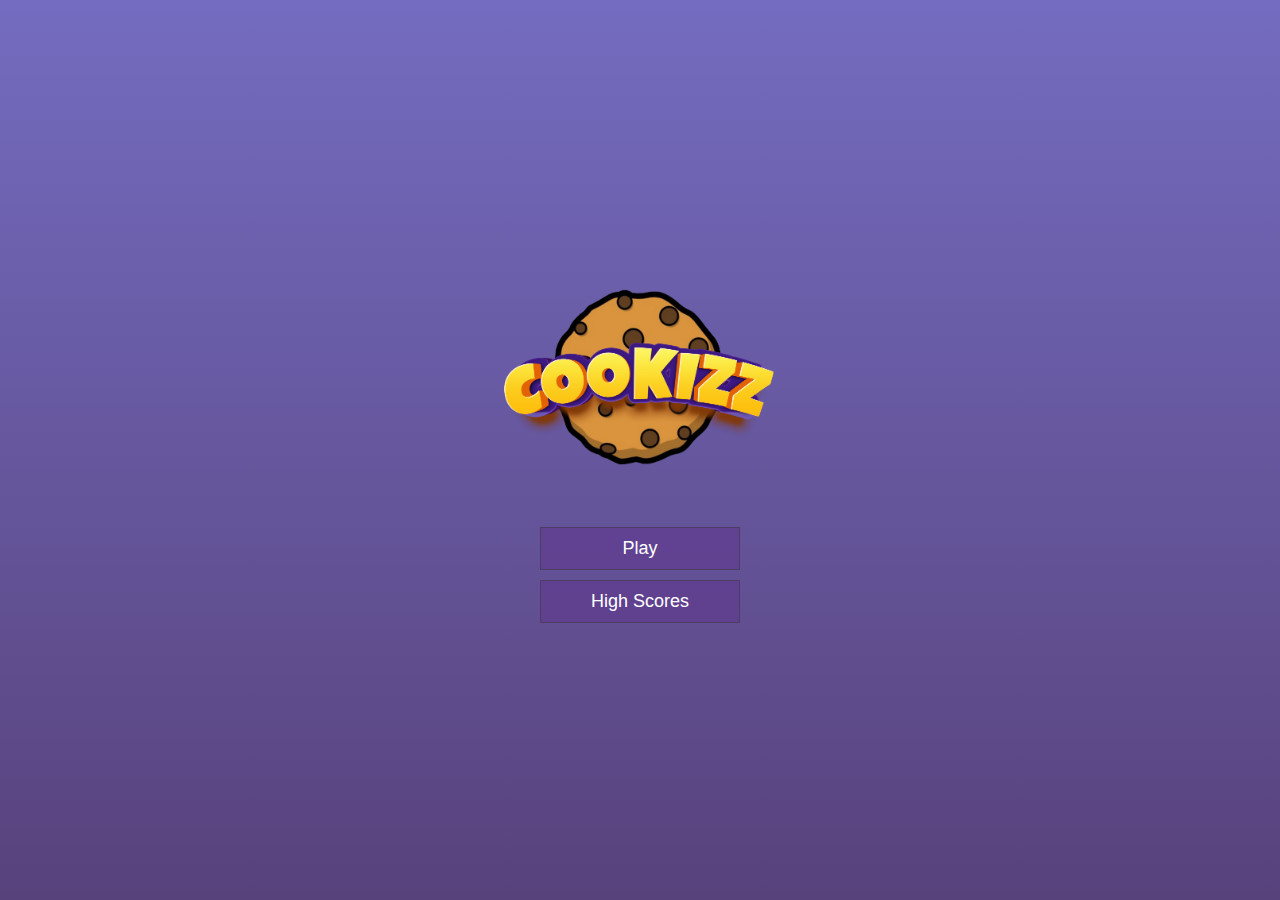
<file: index.html>
<!DOCTYPE html>
    <html lang="en">
    <head>
        <meta charset="UTF-8">
        <meta http-equiv="X-UA-Compatible" content="IE=edge">
        <meta name="viewport" content="width=device-width, initial-scale=1.0">
        <title>Quick Quiz</title>
        <link rel="stylesheet" href="./app.css" type="text/css"/>

    </head>
    <body>
        
    <div class="container">
        <div id="home" class="flex-center flex-column">
            <img src="./cookielogo.png">
            <a class="btn" href="/game.html">Play</a>
            <a class="btn" href="/highscores.html">High Scores</a>
        </div>
        </div>

    </body>
    </html>
</file>
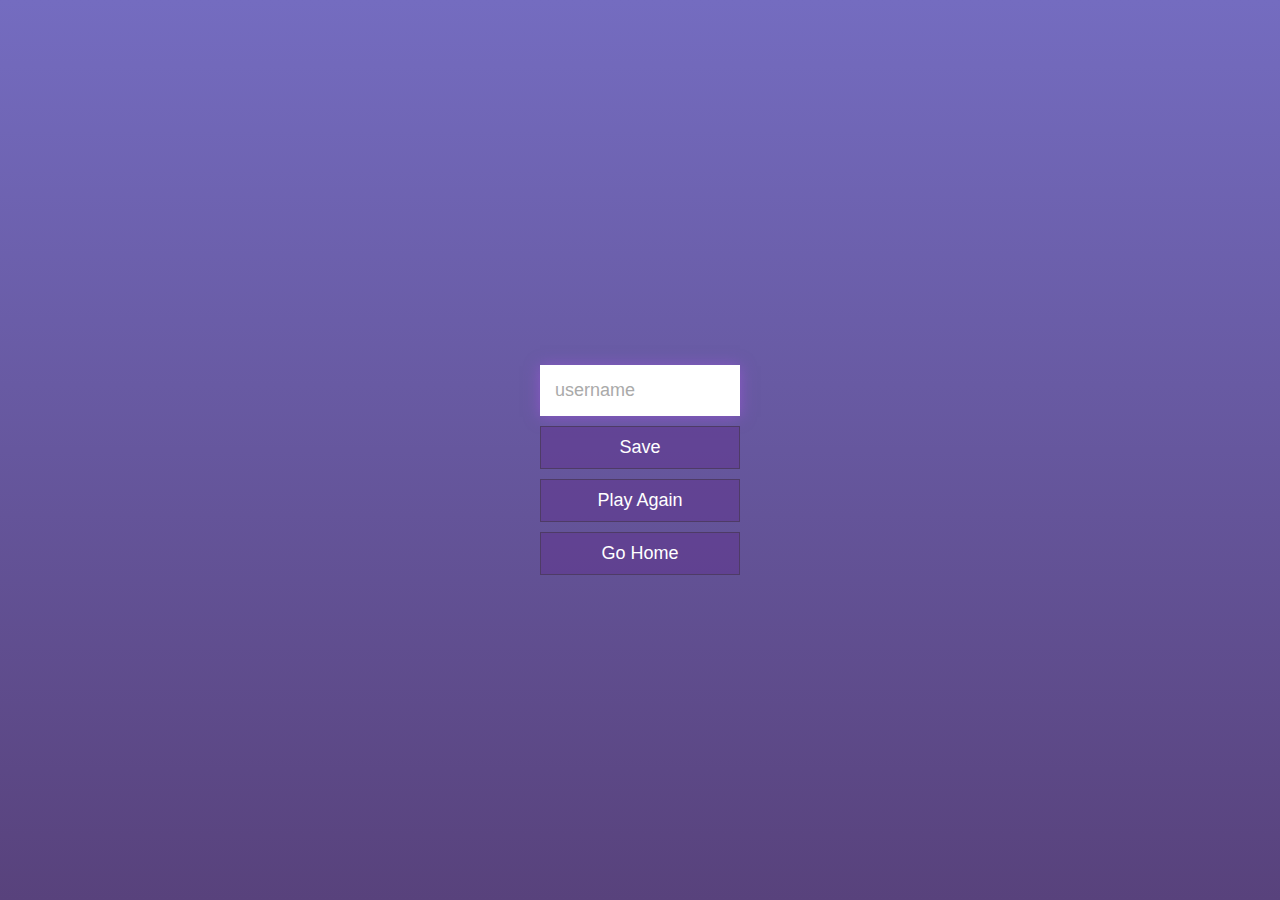
<file: end.html>
<!DOCTYPE html>
<html lang="en">
  <head>
    <meta charset="UTF-8" />
    <meta name="viewport" content="width=device-width, initial-scale=1.0" />
    <meta http-equiv="X-UA-Compatible" content="ie=edge" />
    <title>GG!</title>
    <link rel="stylesheet" href="./app.css" />
  </head>
  <body>
    <div class="container">
      <div id="end" class="flex-center flex-column">
        <h1 id="finalScore"></h1>
        <form>
          <input
            type="text"
            name="username"
            id="username"
            placeholder="username"
          />
          <button
            type="submit"
            class="btn"
            id="saveScoreBtn"
            onclick="saveHighScore(event)"
            disabled
          >
            Save
          </button>
        </form>
        <a class="btn" href="/game.html">Play Again</a>
        <a class="btn" href="/">Go Home</a>
      </div>
    </div>
    <script src="end.js"></script>
  </body>
</html>
</file>
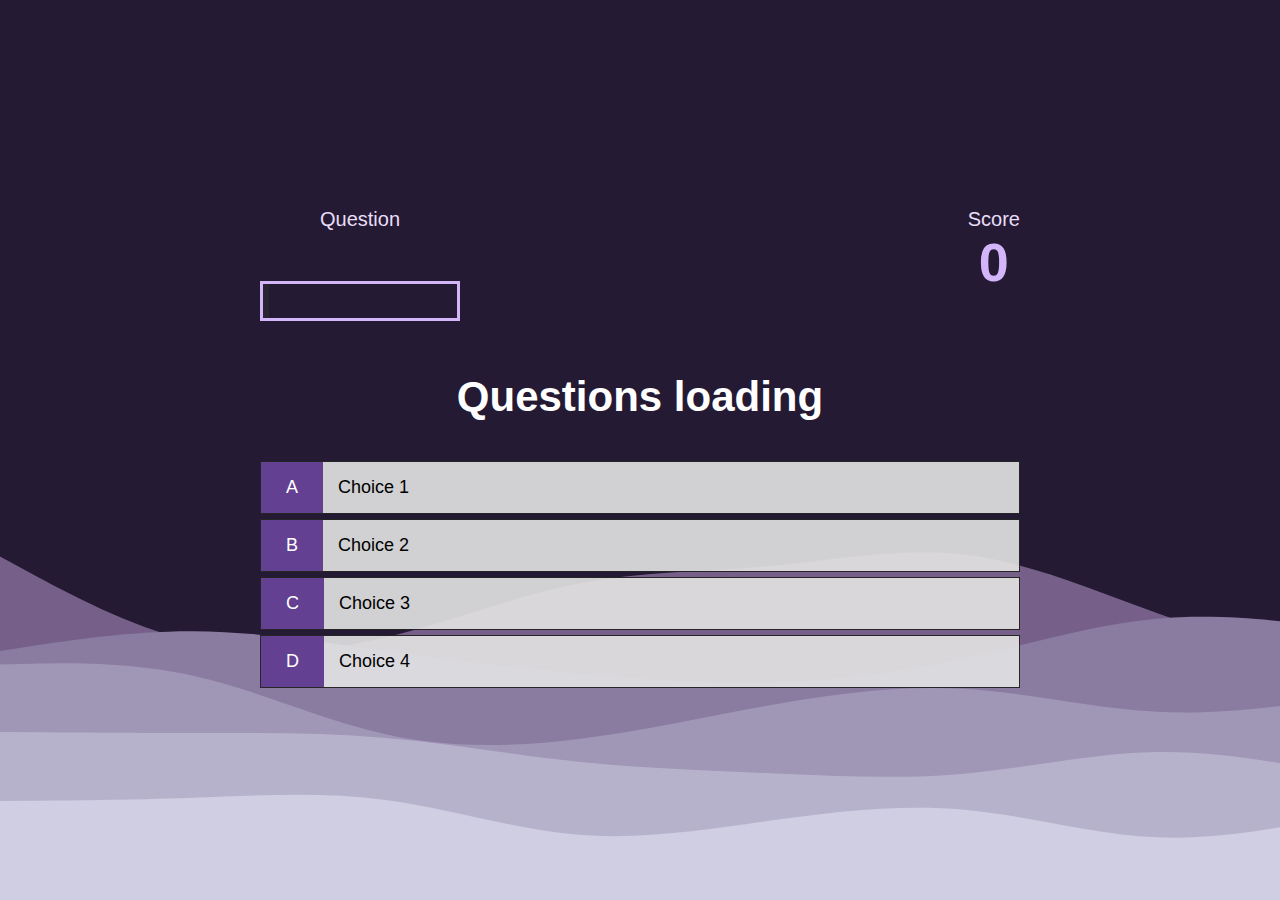
<file: game.html>
<!DOCTYPE html>
<html lang="en">
  <head>
    <meta charset="UTF-8" />
    <meta name="viewport" content="width=device-width, initial-scale=1.0" />
    <meta http-equiv="X-UA-Compatible" content="ie=edge" />
    <title>Quick Quiz - Play</title>
    <link rel="stylesheet" href="./app.css" />
    <link rel="stylesheet" href="./game2.css" />
    <!-- <link rel="stylesheet" href="./animation.scss"> -->
  </head>
  <body>
    <div id="fireworks-container"></div>
    <div id="fireworks-container"></div>
    <div id="fireworks-container"></div>
    <div class="container">
      <div id="game" class="justify-center flex-column">
        <div id="hud">
          <div id="hud-item">
            <p class="hud-prefix">
              Question
            </p>
            <h1 class="hud-main-text" id="questionCounter">
              
            </h1>
            <div id="progressBar">
              <div id="progressBarFull"></div>
            </div>
            <span id="questionNumber"></span>
          </div>
          <div id="hud-item">
            <p class="hud-prefix">
              Score
            </p>
            <h1 class="hud-main-text2" id="score">
              0
            </h1>
          </div>
        </div>
        <h2 id="question">Questions loading</h2>
        <div class="choice-container">
          <p class="choice-prefix">A</p>
          <p class="choice-text" data-number="1">Choice 1</p>
        </div>
        <div class="choice-container">
          <p class="choice-prefix">B</p>
          <p class="choice-text" data-number="2">Choice 2</p>
        </div>
        <div class="choice-container">
          <p class="choice-prefix">C</p>
          <p class="choice-text" data-number="3">Choice 3</p>
        </div>
        <div class="choice-container">
          <p class="choice-prefix">D</p>
          <p class="choice-text" data-number="4">Choice 4</p>
        </div>
      </div>
    </div>
    <script src="./game.js"></script>
  </body>
</html>
</file>
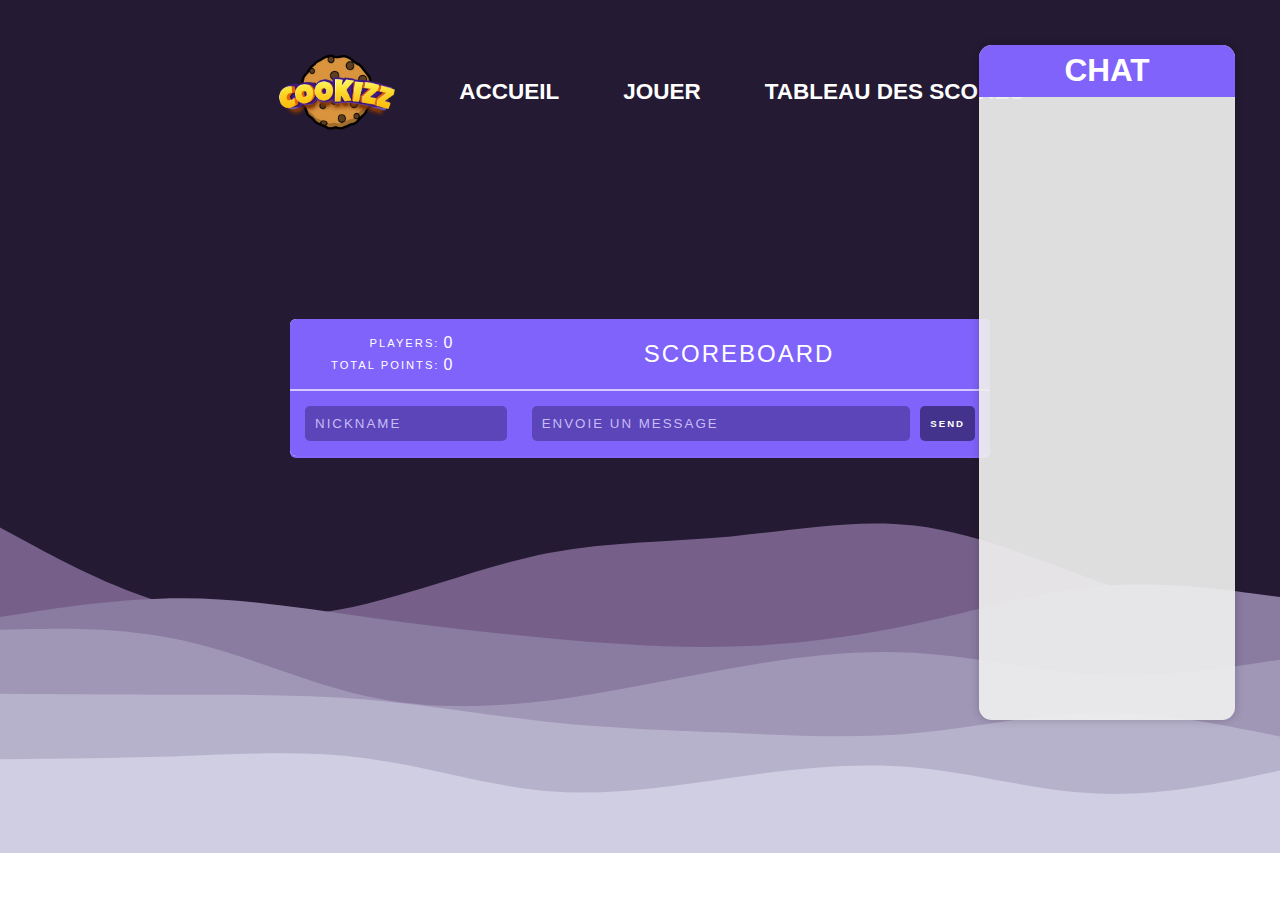
<file: highscores.html>
<!DOCTYPE html>
<html ml-update="aware" lang="en"><head>
<meta http-equiv="content-type" content="text/html; charset=UTF-8">
    <meta charset="utf-8">
    <meta name="viewport" content="width=device-width, initial-scale=1, shrink-to-fit=no">
    <meta name="theme-color" content="#000000">
    <!--
      manifest.json provides metadata used when your web app is added to the
      homescreen on Android. See https://developers.google.com/web/fundamentals/engage-and-retain/web-app-manifest/
    -->
    <link rel="manifest" href="./public/manifest.json">
    <link rel="shortcut icon" href="./public/favicon.ico">
    <link rel="stylesheet" href="./highscores.css" />
    <!--
      Notice the use of  in the tags above.
      It will be replaced with the URL of the `public` folder during the build.
      Only files inside the `public` folder can be referenced from the HTML.

      Unlike "/favicon.ico" or "favicon.ico", "/favicon.ico" will
      work correctly both with client-side routing and a non-root public URL.
      Learn how to configure a non-root public URL by running `npm run build`.
    -->
    <title>Scoreboard</title>
<style>
  /* ELEMENT STYLES -------------------- */
  body {
    display: grid;
    place-items: center;
    margin: 0;
    padding: 0 24px;
    background-image: url("./img/bg.svg");
    background-repeat: no-repeat;
    background-size: cover;
    color: rgb(255, 255, 255);
    animation: rotate 6s infinite alternate linear;
    overflow: hidden;
    /* Empêcher le scroll */
    font-family: arial;
    text-transform: uppercase;
  }

  header {
    color: #FFF;
    padding: 5px 10px;
    text-align: center;
    display: flex;
    align-items: center;
    background-color: #8063FA;
    border-bottom: solid 2px #D4CAFF;
  }

  header h1 {
    flex-grow: 1;
    font-size: 1.5em;
    letter-spacing: 2px;
    font-weight: normal;
  }

  /* FORMS */
  form {
    display: flex;
    background-color: #8063FA;
  }

  input[type=text] {
    flex-grow: 1;
    border-width: 0 0 1px 0;
    margin: 15px 10px 15px 15px;
    padding: 10px;
    border-radius: 5px;
    background-color: #5B45B9;
    border-style: none;
    text-shadow: none;
    text-transform: uppercase;
    color: #C7BCF8;
    letter-spacing: 2px;
    outline: none;
  }

  input[type=text]::-webkit-input-placeholder {
    color: #C7BCF8;
    letter-spacing: 2px;
  }

  input[type=text]:focus {
    background-color: rgba(0, 0, 0, 0.2);
  }

  input[type=submit] {
    display: block;
    font-size: .6em;
    margin: 15px 15px 15px 0;
    padding: 10px;
    background-color: #44338D;
    border-radius: 5px;
    border: none;
    color: #fff;
    letter-spacing: 2px;
    font-weight: bold;
    text-shadow: none;
    text-transform: uppercase;
    cursor: pointer;
  }

  button,
  input[type=submit] {
    outline: none;
    transition: background-color 0.2s ease,
      color 0.2s ease;
  }

  /* ICONS */
  svg {
    width: 28px;
    height: 19px;
    margin-right: 5px;
    fill: #F0F0F0;
  }

  .is-high-score {
    fill: #bebebe;
    animation: grow 0.35s ease-in-out;
    transform-origin: 50% 50%;
  }

  .is-reallyhigh-score {
    fill: #FFC657;
    animation: grow 0.35s ease-in-out;
    transform-origin: 50% 50%;
  }

  @keyframes grow {
    50% {
      transform: scale(1.4) rotate(-3deg);
    }
  }

  /* COMPONENT STYLES -------------------- */
  .scoreboard {
    background-color: white;
    width: 700px;
    margin: 15vh auto 0;
    box-shadow: 0 2px 0 rgb(133, 104, 250);
    border-radius: 6px;
    overflow: hidden;
    z-index: 1;
  }

  .player {
    display: flex;
    font-size: 1.2em;
    border-bottom: solid 2px #EEEEEE;
    letter-spacing: 2px;
  }

  .player:last-of-type {
    border-bottom-color: #D4CAFF;
  }

  .player-name:hover .remove-player {
    visibility: visible;
  }

  .player-name,
  .counter-score {
    color: #2F2366;
  }

  .player-name {
    flex-grow: 1;
    line-height: 3.5em;
    padding-left: 10px;
  }

  .remove-player {
    font-size: 1.15em;
    border: none;
    outline: none;
    visibility: hidden;
    color: #EF5350;
    cursor: pointer;
    margin: 0 10px 0 0;
    padding: 0;
    background: none;
  }

  .stats,
  .stopwatch {
    width: 170px;
  }

  .stats {
    display: flex;
    margin: 0 0 0 28px;
    font-weight: normal;
  }

  .stats td:first-child {
    text-align: right;
    font-weight: normal;
    letter-spacing: 2px;
    font-size: .7em;
  }

  .stats td:last-child {
    text-align: left;
  }

  .stopwatch {
    padding: 15px 10px 5px 10px;
    margin: -5px -10px -5px 10px;
    background: #5B45B9;
  }

  .stopwatch-time {
    display: block;
    font-family: monospace;
    font-size: 2.15em;
  }

  .stopwatch button {
    margin: 8px 5px;
    background-color: #44338D;
    border-radius: 5px;
    padding: 7px 8px;
    border: none;
    color: #fff;
    letter-spacing: 2px;
    font-weight: bold;
    text-shadow: none;
    text-transform: uppercase;
  }

  .stopwatch button:hover,
  input[type=submit]:hover {
    background: #fff;
    color: #44338D;
    cursor: pointer;
  }

  .stopwatch h2 {
    font-size: .6em;
    margin: 0;
    font-weight: normal;
    letter-spacing: 2px;
  }

  .counter {
    display: flex;
    width: 190px;
  }

  .counter-action {
    border: none;
    font-size: 1.15em;
    font-weight: bold;
    color: #B0AEBA;
    background-color: #DCDCDC;
    display: block;
    padding: 20px 20px;
    cursor: pointer;
    outline: none;
  }

  .counter-action:hover {
    color: #fff;
  }

  .increment:hover {
    background: #83D97C;
  }

  .decrement:hover {
    background: #EF5350;
  }

  .counter-score {
    flex-grow: 1;
    text-align: center;
    font-family: monospace;
    font-size: 2em;
    line-height: 2em;
  }

  .chatbox {
    position: absolute;
    top: 5vh;
    right: 5vh;
    width: 20vw;
    height: 75vh;
    background-color: rgba(238, 238, 238, 0.925);
    box-shadow: 0 0 10px rgba(0, 0, 0, 0.2);
    border-radius: 1vw;
    overflow: hidden;
    display: flex;
    flex-direction: column;
    z-index: 6;
  }

  .chat-header {
    height: 5.7537399309551205vh;
    background-color: #8063FA;
    color: #fff;
    display: flex;
    align-items: center;
    position: relative;
  }

  .chat-header h2 {
    margin: 0;
    position: absolute;
    left: 50%;
    transform: translateX(-50%);
    font-size: 3.5vh;
  }

  .messages {
    padding: 2vh;
    overflow-y: scroll;
    flex-grow: 1;
  }

  .message {
    color: rgb(37, 37, 37);
    font-size: 2vh;
    font-family: system-ui, -apple-system, BlinkMacSystemFont, 'Segoe UI', Roboto, Oxygen, Ubuntu, Cantarell, 'Open Sans', 'Helvetica Neue', sans-serif;
  }

  .message .name {
    font-weight: bold;
    margin: 0;
    color: black;
  }

  .message-container {
    display: flex;
    flex-direction: column;
    margin-bottom: 2vh;
  }

  .chat-form {
    display: flex;
    height: 10vh;
  }

  .chat-form input[type="text"] {
    flex: 1;
    padding: 2vh;
    border: none;
    border-radius: 0;
    font-size: 2vh;
  }

  .chat-form button {
    width: 10vw;
    background-color: #007bff;
    color: #fff;
    border: none;
    border-radius: 0;
    font-size: 2vh;
  }

  .bouttonchat {
    display: block;
    font-size: .6em;
    margin: 15px 15px 15px 0;
    padding: 10px;
    background-color: #44338D;
    border-radius: 5px;
    border: none;
    color: #fff;
    letter-spacing: 2px;
    font-weight: bold;
    text-transform: uppercase;
    cursor: pointer;
    transition: background-color 0.2s ease, color 0.2s ease;
}

.bouttonchat:hover {
    background-color: #fff;
    color: #44338D;
}
  #author {

    width: 0.01vh;
  }

  nav {
  display: flex;
  justify-content: space-between;
  align-items: center;
  background-color: transparent;
  box-shadow: none;
  padding: 5vh 8vw;
}

nav a img.logo {
  height: 10vh;
}
nav a.logo-link:hover img {
  transform: rotate(360deg);
  transition: transform 0.5s;
}

nav ul {
  display: flex;
  list-style: none;
}

nav ul li {
  margin-right: 5vw;
}

nav ul li:last-child {
  margin-right: 0;
}

nav ul li a {
  text-decoration: none;
  color: rgb(255, 255, 255);
  font-size: 2.5vh;
  font-weight: bold;
  text-transform: uppercase;
  transition: color 0.2s ease;
}

nav ul li a:hover {
  color: #ff7f50;
  animation: pulse 2s ease-in-out infinite;
}


/*# sourceMappingURL=[data-uri] */</style></head>
<nav>
  <a href="index.html"><img src="./cookielogo.png" alt="Logo" class="logo"></a>
  <ul>
    <li><a href="./index.html">Accueil</a></li>
    <li><a href="./game.html">Jouer</a></li>
    <li><a href="./highscores.html">Tableau des scores</a></li>
  </ul>
</nav>


<div id="root">
  <div class="scoreboard">
    <header>
      <table class="stats">
        <tbody>
          <tr>
            <td>Players:</td>
            <td>X</td>
          </tr>
          <tr>
            <td>Total Points:</td>
            <td>X</td>
          </tr>
        </tbody>
      </table>
      <h1>Scoreboard</h1>
  </div>
</div>
</header>


<div class="chatbox">
  <div class="chat-header">
    <h2>Chat</h2>
  </div>

  <div class='messages col-9'>
    <div class="message-container">
      <div class="message">



      </div>
    </div>
    <div class='nicknames col-3'>
      <div class="name">

      </div>
    </div>
  </div>


  <script src="./highscores.js"></script>
  <script src="./chatbox.js"></script>
  </body>

  </html>
</file>
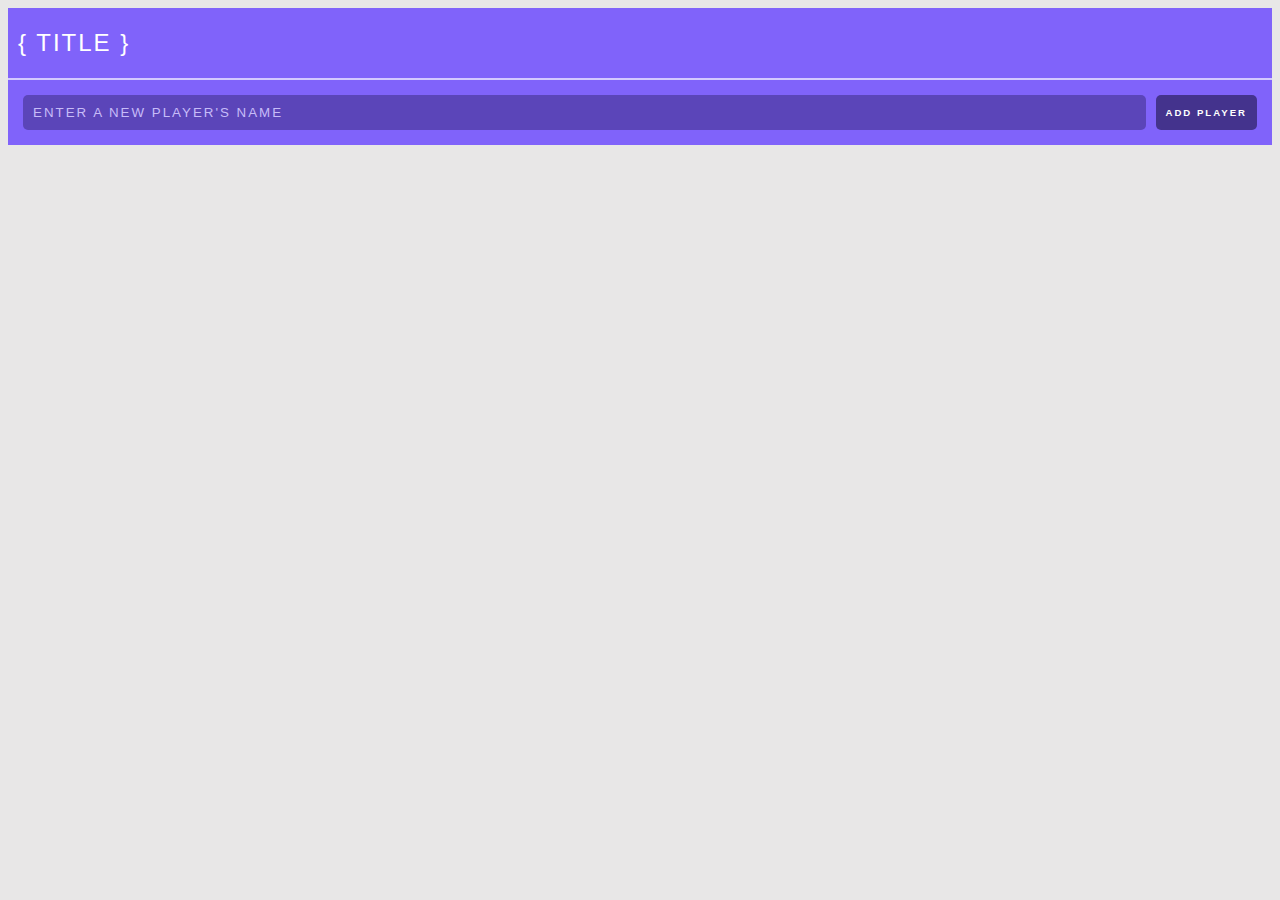
<file: testzebi/test.html>
<!DOCTYPE html>
<html lang="en">
<head>
    <meta charset="UTF-8">
    <meta http-equiv="X-UA-Compatible" content="IE=edge">
    <meta name="viewport" content="width=device-width, initial-scale=1.0">
    <link rel="stylesheet" href="./test.css">
    <title>Document</title>
</head>
<body>
    <header>
        <Stats players={players}/>
        <h1>{ title }</h1>
        <Stopwatch />
      </header>
      <form onSubmit={handleSubmit}>
        <input
          type="text"
          ref={playerInput}
          placeholder="Enter a new player's name"
        />
  
        <input
          type="submit"
          value="Add Player"
        />
      </form>
      <div className="scoreboard">

</body>
</html>
</file>
<file: app.css>
body {
  background: rgb(255,255,255);
  background: linear-gradient(to bottom, #746CC0, #58427C);
}
@media screen and (max-width: 768px) {
:root {
  background-color: #ecf5ff;
  font-size: 62.5%;
}

* {
  box-sizing: border-box;
  font-family: Arial, Helvetica, sans-serif;
  margin: 0;
  padding: 0;
}

h1,
h2,
h3,
h4 {
  margin-bottom: 1rem;
  font-size: 2rem;
}

h1 {
  font-size: 3.6rem;
  color: #9339cf;
  margin-bottom: 3rem;
  text-align: center;
}

h1 > span {
  font-size: 1.8rem;
  font-weight: 500;
}

h2 {
  font-size: 3rem;
  margin-bottom: 2rem;
  font-weight: 700;
  text-align: center;
  color : rgb(211, 181, 250);
}

h3 {
  font-size: 2.4rem;
  font-weight: 500;
  text-align: center;
}

img {
  margin-bottom: 3rem;
  width: 100%;
}

#question {
  text-align: center;
  padding-top: 2rem;
  padding-bottom: 1rem;
  color: white;
}

/* UTILITIES */

.container {
  width: 100vw;
  height: 100vh;
  display: flex;
  justify-content: center;
  align-items: center;
  max-width: 80rem;
  margin: 0 auto;
  padding: 2rem;
}

.container > * {
  width: 100%;
}

.flex-column {
  display: flex;
  flex-direction: column;
}

.flex-center {
  justify-content: center;
  align-items: center;
}

.justify-center {
  justify-content: center;
}

.text-center {
  text-align: center;
}

.hidden {
  display: none;
}

/* BUTTONS */

.btn {
  font-size: 1.8rem;
  padding: 1rem 0;
  width: 20rem;
  text-align: center;
  border: 0.1rem solid #944ed6;
  margin-bottom: 1rem;
  text-decoration: none;
  color: #a356eb;
  background-color: white;
}

.btn:hover {
  cursor: pointer;
  box-shadow: 0 0.4rem 1.4rem 0 rgba(235, 166, 86, 0.5);
  transform: translateY(-0.1rem);
  transition: transform 150ms;
}

.btn[disabled]:hover {
  cursor: not-allowed;
  box-shadow: none;
  transform: none;
}

/* FORMS */

form {
  width: 100%;
  display: flex;
  flex-direction: column;
  align-items: center;
}

input {
  margin-bottom: 1rem;
  width: 100%;
  padding: 1.5rem;
  font-size: 1.8rem;
  border: none;
  box-shadow: 0 0.1rem 1.4rem 0 rgba(235, 188, 86, 0.5);
}

input::placeholder {
  color: #aaa;
}
#question {
  text-align: center;
  padding-top : 1rem;
  color: white
}

  
}


:root {
    background-color: #ecf5ff;
    font-size: 62.5%;
  }
  
  * {
    box-sizing: border-box;
    font-family: Arial, Helvetica, sans-serif;
    margin: 0;
    padding: 0;
  }
  
  h1,
  h2,
  h3,
  h4 {
    margin-bottom: 1rem;
  }
  
  h1 {
    font-size: 5.4rem;
    color: #ffffff;
    margin-bottom: 5rem;
  }
  img {
  margin-bottom: 5rem;
  width: 50%;

  }
  h1 > span {
    font-size: 2.4rem;
    font-weight: 500;
  }
  
  h2 {
    font-size: 4.2rem;
    margin-bottom: 4rem;
    font-weight: 700;
    color : rgb(211, 181, 250);
  }
  
  h3 {
    font-size: 2.8rem;
    font-weight: 500;
  }
  
  #question {
    text-align: center;
    padding-top : 3rem;
    color: white
  }
  /* UTILITIES */
  
  .container {
    width: 100vw;
    height: 100vh;
    display: flex;
    justify-content: center;
    align-items: center;
    max-width: 80rem;
    margin: 0 auto;
    padding: 2rem;
  }
  
  .container > * {
    width: 100%;
  }
  
  .flex-column {
    display: flex;
    flex-direction: column;
  }
  
  .flex-center {
    justify-content: center;
    align-items: center;
  }
  
  .justify-center {
    justify-content: center;
  }
  
  .text-center {
    text-align: center;
  }
  
  .hidden {
    display: none;
  }
  
  /* BUTTONS */
  .btn {
    font-size: 1.8rem;
    padding: 1rem 0;
    width: 20rem;
    text-align: center;
    border: 0.1rem solid #4e3b66;
    margin-bottom: 1rem;
    text-decoration: none;
    color: #ffffff;
    background-color: rgba(96, 55, 143, 0.596);
  }
  
  .btn:hover {
    cursor: pointer;
    box-shadow: 0 0.4rem 1.4rem 0 rgba(163, 86, 235, 0.5);
    transform: translateY(-0.1rem);
    transition: transform 150ms;
  }
  
  .btn[disabled]:hover {
    cursor: not-allowed;
    box-shadow: none;
    transform: none;
  }
  
  /* FORMS */
form {
  width: 100%;
  display: flex;
  flex-direction: column;
  align-items: center;
}

input {
  margin-bottom: 1rem;
  width: 20rem;
  padding: 1.5rem;
  font-size: 1.8rem;
  border: none;
  box-shadow: 0 0.1rem 1.4rem 0 rgba(175, 86, 235, 0.5);
}

input::placeholder {
  color: #aaa;
}
</file>
<file: game2.css>
body {
    display: grid;
    place-items: center;
    margin: 0;
    padding: 0 24px;
    background-image: url("../img/bg.svg");
    background-repeat: no-repeat;
    background-size: cover;
    font-family: "Ubuntu";
    color: #000;
    animation: rotate 6s infinite alternate linear;
}

@keyframes rotate {
  100% {
      background-position: 15% 50%;
  }
}


  .login-card {
      margin: 0;
      width: 400px;
  }


@media screen and (max-width: 768px) {
  body {
    padding: 0;
    animation: rotate 6s infinite alternate linear;
  }
  
  .choice-container {
    display: flex;
    justify-content: center;
    align-items: center;
    margin-bottom: 1rem;
  }
  .choice-container button {
    width: 100%;
    padding: 1rem 0;
    font-size: 1.8rem;
    border: none;
    border-radius: 0.5rem;
    box-shadow: 0 0.1rem 1.4rem 0 rgba(235, 188, 86, 0.5);
    background-color: white;
    color: #ebb756;
    text-align: center;
    text-decoration: none;
  }
  .choice-container button:hover {
    cursor: pointer;
    box-shadow: 0 0.4rem 1.4rem 0 rgba(235, 166, 86, 0.5);
    transform: translateY(-0.1rem);
    transition: transform 150ms;
  }

  .choice-container button[disabled]:hover {
    cursor: not-allowed;
    box-shadow: none;
    transform: none;
  }
  #choices {
    display: flex;
    flex-direction: column;
    align-items: center;
    justify-content: center;
  }
  .choice-prefix {
    padding: 1rem;
    font-size: 1.2rem;
  }
  
  .choice-text {
    padding: 1rem;
    font-size: 1.2rem;
  }
  
  h1 {
    font-size: 2rem;
  }
  
  #hud {
    display: flex;
    flex-direction: column;
    justify-content: center;
    align-items: center;
    padding: 1rem;
    border-radius: 10px;
    padding-top: 2rem;
    width: 100%;
    height: 24rem;
  }
  
  #hud-item {
    margin-bottom: 1rem;
  }
  .hud-prefix {
    font-size: 1.4rem;
  }
  
  .hud-main-text {
    font-size: 2.2rem;
  }
  
  .hud-main-text2 {
    font-size: 1.2rem;
  }
  
  #progressBar {
    width: 100%;
    height: 1rem;
    margin-top: 0.5rem;
  }
  
  #progressBarFull {
    height: 0.8rem;
  }
  
  #loader {
    border-width: 1rem;
    width: 6rem;
    height: 6rem;
  }
  
  .firework,
  .firework::before,
  .firework::after {
    --initialSize: 2vmin;
    --finalSize: 30vmin;
    --particleSize: 1vmin;
    --y: -10vmin;
  }
}

.choice-container {
    display: flex;
    margin-bottom: 0.5rem;
    width: 100%;
    font-size: 1.8rem;
    border: 0.18rem solid rgba(0, 0, 0, 0.829);
    background-color: rgba(226, 226, 226, 0.911);
  }
  
  .choice-container:hover {
    cursor: pointer;
    box-shadow: 0 0.4rem 1.4rem 0 rgba(62, 46, 80, 0.63);
    transform: translateY(-0.1rem);
    transition: transform 150ms;
  }
  
  .choice-prefix {
    padding: 1.5rem 2.5rem;
    background-color: rgb(100, 64, 146);
    color: white;
  }
  
  .choice-text {
    padding: 1.5rem;
    width: 100%;
  }



  .correct {
    background-color: #28a745;
  }
  
  .incorrect {
    background-color: #dc3545;
  }

   
  /* HUD */
  
  #hud {
    display: flex;
    justify-content: space-between;
  }
  
  .hud-prefix {
    text-align: center;
    font-size: 2rem;
    color: rgb(234, 222, 248);
  }
  
  .hud-main-text {
    text-align: center;
    color: rgb(211, 181, 250);
  }
  
  .hud-main-text2 {
    text-align: center;
    color: rgb(211, 181, 250);
  }
  #progressBar {
    width: 20rem;
    height: 4rem;
    border: 0.3rem solid rgb(211, 181, 250);
    margin-top: 1.5rem;
  }
  
  #progressBarFull {
    height: 3.4rem;
    background-color: rgb(211, 181, 250);
    border: 0.3rem solid rgba(0, 0, 0, 0.801);
    width: 0%;
  }

  /* LOADER */
#loader {
  border: 1.6rem solid white;
  border-radius: 50%;
  border-top: 1.6rem solid #56a5eb;
  width: 12rem;
  height: 12rem;
  animation: spin 2s linear infinite;
}

@keyframes spin {
  0% {
    transform: rotate(0deg);
  }
  100% {
    transform: rotate(360deg);
  }
}


.wrong-answer {
  animation-name: shake;
  animation-duration: 0.5s;
  animation-iteration-count: 1;
}

/* Définit l'animation "shake" */
@keyframes shake {
  0% {
    transform: translateX(0);
  }
  25% {
    transform: translateX(-10px);
  }
  50% {
    transform: translateX(10px);
  }
  75% {
    transform: translateX(-5px);
  }
  100% {
    transform: translateX(0);
  }
}
.choice-text.valid-answer {
  animation: my-animation 1s ease-out;
}

@keyframes my-animation {
  0% {
    transform: scale(1);
  }
  50% {
    transform: scale(1.1);
  }
  100% {
    transform: scale(1);
  }
}


@keyframes firework {
  0% { transform: translate(var(--x), var(--initialY)); width: var(--initialSize); opacity: 1; }
  50% { width: 0.5vmin; opacity: 1; }
  100% { width: var(--finalSize); opacity: 0; }
}

/* @keyframes fireworkPseudo {
  0% { transform: translate(-50%, -50%); width: var(--initialSize); opacity: 1; }
  50% { width: 0.5vmin; opacity: 1; }
  100% { width: var(--finalSize); opacity: 0; }
}
 */
.firework,
.firework::before,
.firework::after
{
  --initialSize: 0.5vmin;
  --finalSize: 45vmin;
  --particleSize: 0.2vmin;
  --color1: yellow;
  --color2: khaki;
  --color3: white;
  --color4: lime;
  --color5: gold;
  --color6: mediumseagreen;
  --y: -30vmin;
  --x: -50%;
  --initialY: 60vmin;
  content: "";
  animation: firework 2s infinite;
  position: absolute;
  top: 50%;
  left: 50%;
  transform: translate(-50%, var(--y));
  width: var(--initialSize);
  aspect-ratio: 1;
  background: 
    /*
    radial-gradient(circle, var(--color1) var(--particleSize), #0000 0) 0% 0%,
    radial-gradient(circle, var(--color1) var(--particleSize), #0000 0) 100% 0%,
    radial-gradient(circle, var(--color1) var(--particleSize), #0000 0) 100% 100%,
    radial-gradient(circle, var(--color1) var(--particleSize), #0000 0) 0% 100%,
    */
    
    radial-gradient(circle, var(--color1) var(--particleSize), #0000 0) 50% 0%,
    radial-gradient(circle, var(--color2) var(--particleSize), #0000 0) 100% 50%,
    radial-gradient(circle, var(--color3) var(--particleSize), #0000 0) 50% 100%,
    radial-gradient(circle, var(--color4) var(--particleSize), #0000 0) 0% 50%,
    
    /* bottom right */
    radial-gradient(circle, var(--color5) var(--particleSize), #0000 0) 80% 90%,
    radial-gradient(circle, var(--color6) var(--particleSize), #0000 0) 95% 90%,
    radial-gradient(circle, var(--color1) var(--particleSize), #0000 0) 90% 70%,
    radial-gradient(circle, var(--color2) var(--particleSize), #0000 0) 100% 60%,
    radial-gradient(circle, var(--color3) var(--particleSize), #0000 0) 55% 80%,
    radial-gradient(circle, var(--color4) var(--particleSize), #0000 0) 70% 77%,
    
    /* bottom left */
    radial-gradient(circle, var(--color5) var(--particleSize), #0000 0) 22% 90%,
    radial-gradient(circle, var(--color6) var(--particleSize), #0000 0) 45% 90%,
    radial-gradient(circle, var(--color1) var(--particleSize), #0000 0) 33% 70%,
    radial-gradient(circle, var(--color2) var(--particleSize), #0000 0) 10% 60%,
    radial-gradient(circle, var(--color3) var(--particleSize), #0000 0) 31% 80%,
    radial-gradient(circle, var(--color4) var(--particleSize), #0000 0) 28% 77%,
    radial-gradient(circle, var(--color5) var(--particleSize), #0000 0) 13% 72%,
    
    /* top left */
    radial-gradient(circle, var(--color6) var(--particleSize), #0000 0) 80% 10%,
    radial-gradient(circle, var(--color1) var(--particleSize), #0000 0) 95% 14%,
    radial-gradient(circle, var(--color2) var(--particleSize), #0000 0) 90% 23%,
    radial-gradient(circle, var(--color3) var(--particleSize), #0000 0) 100% 43%,
    radial-gradient(circle, var(--color4) var(--particleSize), #0000 0) 85% 27%,
    radial-gradient(circle, var(--color5) var(--particleSize), #0000 0) 77% 37%,
    radial-gradient(circle, var(--color6) var(--particleSize), #0000 0) 60% 7%,
    
    /* top right */
    radial-gradient(circle, var(--color1) var(--particleSize), #0000 0) 22% 14%,
    radial-gradient(circle, var(--color1) var(--particleSize), #0000 0) 45% 20%,
    radial-gradient(circle, var(--color1) var(--particleSize), #0000 0) 33% 34%,
    radial-gradient(circle, var(--color1) var(--particleSize), #0000 0) 10% 29%,
    radial-gradient(circle, var(--color1) var(--particleSize), #0000 0) 31% 37%,
    radial-gradient(circle, var(--color1) var(--particleSize), #0000 0) 28% 7%,
    radial-gradient(circle, var(--color1) var(--particleSize), #0000 0) 13% 42%
    ;
  background-size: var(--initialSize) var(--initialSize);
  background-repeat: no-repeat;
}

.firework::before {
  --x: -50%;
  --y: -50%;
  --initialY: -50%;
/*   transform: translate(-20vmin, -2vmin) rotate(40deg) scale(1.3) rotateY(40deg); */
  transform: translate(-50%, -50%) rotate(40deg) scale(1.3) rotateY(40deg);
/*   animation: fireworkPseudo 2s infinite; */
}

.firework::after {
  --x: -50%;
  --y: -50%;
  --initialY: -50%;
/*   transform: translate(44vmin, -50%) rotate(170deg) scale(1.15) rotateY(-30deg); */
  transform: translate(-50%, -50%) rotate(170deg) scale(1.15) rotateY(-30deg);
/*   animation: fireworkPseudo 2s infinite; */
}

.firework:nth-child(2) {
  --x: 30vmin;
}

.firework:nth-child(2),
.firework:nth-child(2)::before,
.firework:nth-child(2)::after {
  --color1: pink;
  --color2: violet;
  --color3: fuchsia;
  --color4: orchid;
  --color5: plum;
  --color6: lavender;  
  --finalSize: 40vmin;
  left: 30%;
  top: 60%;
  animation-delay: -0.25s;
}

.firework:nth-child(3) {
  --x: -30vmin;
  --y: -50vmin;
}

.firework:nth-child(3),
.firework:nth-child(3)::before,
.firework:nth-child(3)::after {
  --color1: cyan;
  --color2: lightcyan;
  --color3: lightblue;
  --color4: PaleTurquoise;
  --color5: SkyBlue;
  --color6: lavender;
  --finalSize: 35vmin;
  left: 70%;
  top: 60%;
  animation-delay: -0.4s;
}
</file>
<file: highscores.css>
#highScoresList {
    list-style: none;
    padding-left: 0;
    margin-bottom: 4rem;
  }
  
  .high-score {
    font-size: 2.8rem;
    margin-bottom: 0.5rem;
    color: white;
  }
  
  .high-score:hover {
    transform: scale(1.025);
  }

  body {
    display: grid;
    place-items: center;
    margin: 0;
    padding: 0 24px;
    background-image: url("./img/bg.svg");
    background-repeat: no-repeat;
    background-size: cover;
    color: rgb(255, 255, 255);
    animation: rotate 6s infinite alternate linear;
    overflow: hidden; /* Empêcher le scroll */
    font-family: arial;
    text-transform: uppercase;
  }
  
  header {
    color: #FFF;
    padding: 5px 10px;
    text-align: center;
    display: flex;
    align-items: center;
    background-color: #8063FA;
    border-bottom: solid 2px #D4CAFF;
  }
  
  header h1 {
    flex-grow: 1;
    font-size: 1.5em;
    letter-spacing: 2px;
    font-weight: normal;
  }
  
  /* FORMS */
  form {
    display: flex;
    background-color: #8063FA;
  }
  
  input[type=text] {
    flex-grow: 1;
    border-width: 0 0 1px 0;
    margin: 15px 10px 15px 15px;
    padding: 10px;
    border-radius: 5px;
    background-color: #5B45B9;
    border-style: none;
    text-shadow: none;
    text-transform: uppercase;
    color: #C7BCF8;
    letter-spacing: 2px;
    outline: none;
  }
  
  input[type=text]::-webkit-input-placeholder{
    color: #C7BCF8;
    letter-spacing: 2px;
  }
  
  input[type=text]:focus{
    background-color: rgba(0, 0, 0, 0.2);
  }
  
  input[type=submit] {
    display: block;
    font-size: .6em;
    margin: 15px 15px 15px 0; 
    padding: 10px;
    background-color: #44338D;
    border-radius: 5px;
    border: none;
    color: #fff;
    letter-spacing: 2px;
    font-weight: bold;
    text-shadow: none;
    text-transform: uppercase;
    cursor: pointer;
  }
  
  button, 
  input[type=submit] {
    outline: none;
    transition: background-color 0.2s ease,
                color 0.2s ease;
  }
  
  /* ICONS */
  svg {
    width: 28px;
    height: 19px;
    margin-right: 5px;
    fill: #F0F0F0;
  }
  
  .is-high-score {
    fill: #ffffff;
    animation: grow 0.35s ease-in-out;
    transform-origin: 50% 50%;
  }
  .is-reallyhigh-score {
    fill: #FFC657;
    animation: grow 0.35s ease-in-out;
    transform-origin: 50% 50%;
  }
  
  @keyframes grow {
    50% { transform: scale(1.4) rotate(-3deg); }
  }
  
  /* COMPONENT STYLES -------------------- */
  .scoreboard {
    background-color: white;
    width: 700px;
    margin: 15vh auto 0;
    box-shadow: 0 2px 0 rgb(133, 104, 250);
    border-radius: 6px;
    overflow: hidden;
  
  }
  
  .player {
    display: flex;
    font-size: 1.2em;
    border-bottom: solid 2px #EEEEEE;
    letter-spacing: 2px;
  }
  
    .player:last-of-type {
      border-bottom-color: #D4CAFF;
    }
  
    .player-name:hover .remove-player {
      visibility: visible;
    }
  
    .player-name,
    .counter-score {
      color: #2F2366;
    }
  
    .player-name {
      flex-grow: 1;
      line-height: 3.5em;
      padding-left: 10px;
    }
  
    .remove-player {
      font-size: 1.15em;
      border: none;
      outline: none;
      visibility: hidden;
      color: #EF5350;
      cursor: pointer;
      margin: 0 10px 0 0;
      padding: 0;
      background: none;
    }
  
  .stats,
  .stopwatch {
    width: 170px;
  }
  
  .stats {
    display: flex;
    margin: 0 0 0 28px;
    font-weight: normal;
  }
  
    .stats td:first-child {
      text-align: right;
      font-weight: normal;
      letter-spacing: 2px;
      font-size: .7em;
    }
  
    .stats td:last-child {
      text-align: left;
    }
  
  .stopwatch {
    padding: 15px 10px 5px 10px;
    margin: -5px -10px -5px 10px;
    background: #5B45B9;
  }
  
    .stopwatch-time {
      display: block;
      font-family: monospace;
      font-size: 2.15em;
    }
  
    .stopwatch button {
      margin: 8px 5px;
      background-color: #44338D;
      border-radius: 5px;
      padding: 7px 8px;
      border: none;
      color: #fff;
      letter-spacing: 2px;
      font-weight: bold;
      text-shadow: none;
      text-transform: uppercase;
    }
  
    .stopwatch button:hover,
    input[type=submit]:hover {
      background: #fff;
      color: #44338D;
      cursor: pointer;
    }
  
    .stopwatch h2 {
      font-size: .6em;
      margin: 0;
      font-weight: normal;
      letter-spacing: 2px;
    }
  
  .counter {
    display: flex;
    width: 190px;
  }
  
    .counter-action {
      border: none;
      font-size: 1.15em;
      font-weight: bold;
      color: #B0AEBA;
      background-color: #DCDCDC;
      display: block;
      padding: 20px 20px;
      cursor: pointer;
      outline: none;
    }
  
    .counter-action:hover {
      color: #fff;
    }
  
    .increment:hover {
      background: #83D97C;
    }
  
    .decrement:hover {
      background: #EF5350;
    }
  
    .counter-score {
      flex-grow: 1;
      text-align: center;
      font-family: monospace;
      font-size: 2em;
      line-height: 2em;
    }
</file>
<file: testzebi/test.css>
/* ELEMENT STYLES -------------------- */
body {
  background: #e8e7e7; 
  font-family: arial;
  text-transform: uppercase;
}

header {
  color: #FFF;
  padding: 5px 10px;
  text-align: center;
  display: flex;
  align-items: center;
  background-color: #8063FA;
  border-bottom: solid 2px #D4CAFF;
}

header h1 {
  flex-grow: 1;
  font-size: 1.5em;
  letter-spacing: 2px;
  font-weight: normal;
}

/* FORMS */
form {
  display: flex;
  background-color: #8063FA;
}

input[type=text] {
  flex-grow: 1;
  border-width: 0 0 1px 0;
  margin: 15px 10px 15px 15px;
  padding: 10px;
  border-radius: 5px;
  background-color: #5B45B9;
  border-style: none;
  text-shadow: none;
  text-transform: uppercase;
  color: #C7BCF8;
  letter-spacing: 2px;
  outline: none;
}

input[type=text]::-webkit-input-placeholder{
  color: #C7BCF8;
  letter-spacing: 2px;
}

input[type=text]:focus{
  background-color: rgba(0, 0, 0, 0.2);
}

input[type=submit] {
  display: block;
  font-size: .6em;
  margin: 15px 15px 15px 0; 
  padding: 10px;
  background-color: #44338D;
  border-radius: 5px;
  border: none;
  color: #fff;
  letter-spacing: 2px;
  font-weight: bold;
  text-shadow: none;
  text-transform: uppercase;
  cursor: pointer;
}

button, 
input[type=submit] {
  outline: none;
  transition: background-color 0.2s ease,
              color 0.2s ease;
}

/* ICONS */
svg {
  width: 28px;
  height: 19px;
  margin-right: 5px;
  fill: #F0F0F0;
}

.is-high-score {
  fill: #FFC657;
  animation: grow 0.35s ease-in-out;
  transform-origin: 50% 50%;
}

@keyframes grow {
  50% { transform: scale(1.4) rotate(-3deg); }
}

/* COMPONENT STYLES -------------------- */
.scoreboard {
  background: #fff;
  width: 700px;
  margin: 70px auto;
  box-shadow: 0 2px 0 rgb(133, 104, 250);
  border-radius: 6px;
  overflow: hidden;
}

.player {
  display: flex;
  font-size: 1.2em;
  border-bottom: solid 2px #EEEEEE;
  letter-spacing: 2px;
}

  .player:last-of-type {
    border-bottom-color: #D4CAFF;
  }

  .player-name:hover .remove-player {
    visibility: visible;
  }

  .player-name,
  .counter-score {
    color: #2F2366;
  }

  .player-name {
    flex-grow: 1;
    line-height: 3.5em;
    padding-left: 10px;
  }

  .remove-player {
    font-size: 1.15em;
    border: none;
    outline: none;
    visibility: hidden;
    color: #EF5350;
    cursor: pointer;
    margin: 0 10px 0 0;
    padding: 0;
    background: none;
  }

.stats,
.stopwatch {
  width: 170px;
}

.stats {
  display: flex;
  margin: 0 0 0 28px;
  font-weight: normal;
}

  .stats td:first-child {
    text-align: right;
    font-weight: normal;
    letter-spacing: 2px;
    font-size: .7em;
  }

  .stats td:last-child {
    text-align: left;
  }

.stopwatch {
  padding: 15px 10px 5px 10px;
  margin: -5px -10px -5px 10px;
  background: #5B45B9;
}

  .stopwatch-time {
    display: block;
    font-family: monospace;
    font-size: 2.15em;
  }

  .stopwatch button {
    margin: 8px 5px;
    background-color: #44338D;
    border-radius: 5px;
    padding: 7px 8px;
    border: none;
    color: #fff;
    letter-spacing: 2px;
    font-weight: bold;
    text-shadow: none;
    text-transform: uppercase;
  }

  .stopwatch button:hover,
  input[type=submit]:hover {
    background: #fff;
    color: #44338D;
    cursor: pointer;
  }

  .stopwatch h2 {
    font-size: .6em;
    margin: 0;
    font-weight: normal;
    letter-spacing: 2px;
  }

.counter {
  display: flex;
  width: 190px;
}

  .counter-action {
    border: none;
    font-size: 1.15em;
    font-weight: bold;
    color: #B0AEBA;
    background-color: #DCDCDC;
    display: block;
    padding: 20px 20px;
    cursor: pointer;
    outline: none;
  }

  .counter-action:hover {
    color: #fff;
  }

  .increment:hover {
    background: #83D97C;
  }

  .decrement:hover {
    background: #EF5350;
  }

  .counter-score {
    flex-grow: 1;
    text-align: center;
    font-family: monospace;
    font-size: 2em;
    line-height: 2em;
  }
</file>
